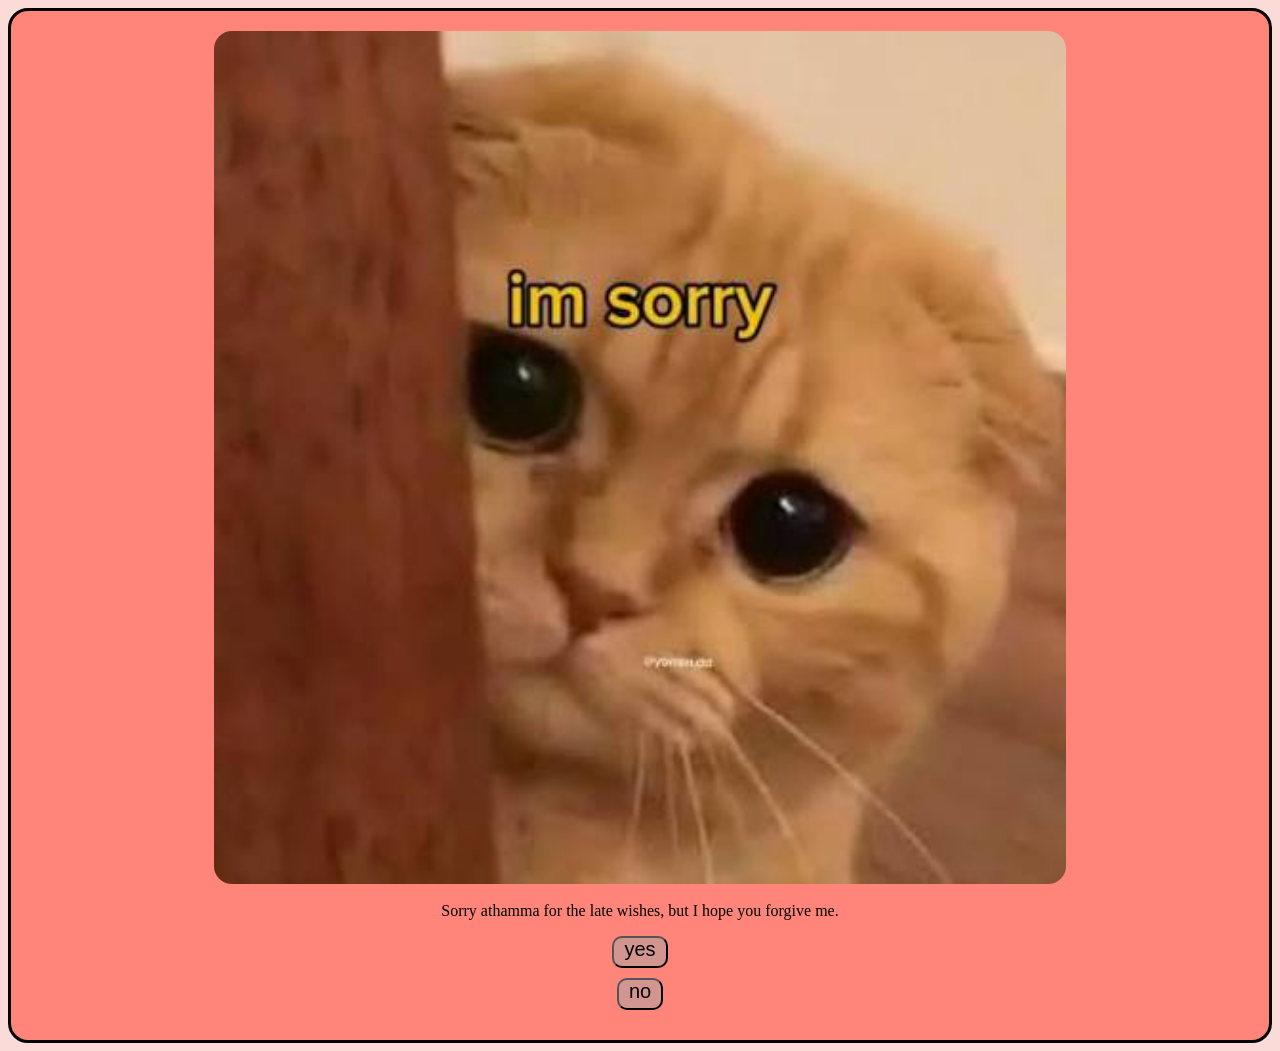
<file: index.html>
<!DOCTYPE html>
<html lang="en">
<head>
    <meta charset="UTF-8">
    <meta name="viewport" content="width=device-width, initial-scale=1.0">
    <title>Birthday Wishes</title>
    <link rel="stylesheet" href="style.css">
</head>
<body>
    <main class="box">
        <img src="imsry.webp" alt="">
        <p>
            Sorry athamma for the late wishes, but I hope you forgive me.
        </p>
        <button><a href="yes.html">yes</a></button>
        <button><a href="no.html">no</a></button>
    </main>
</body>
</html>
</file>
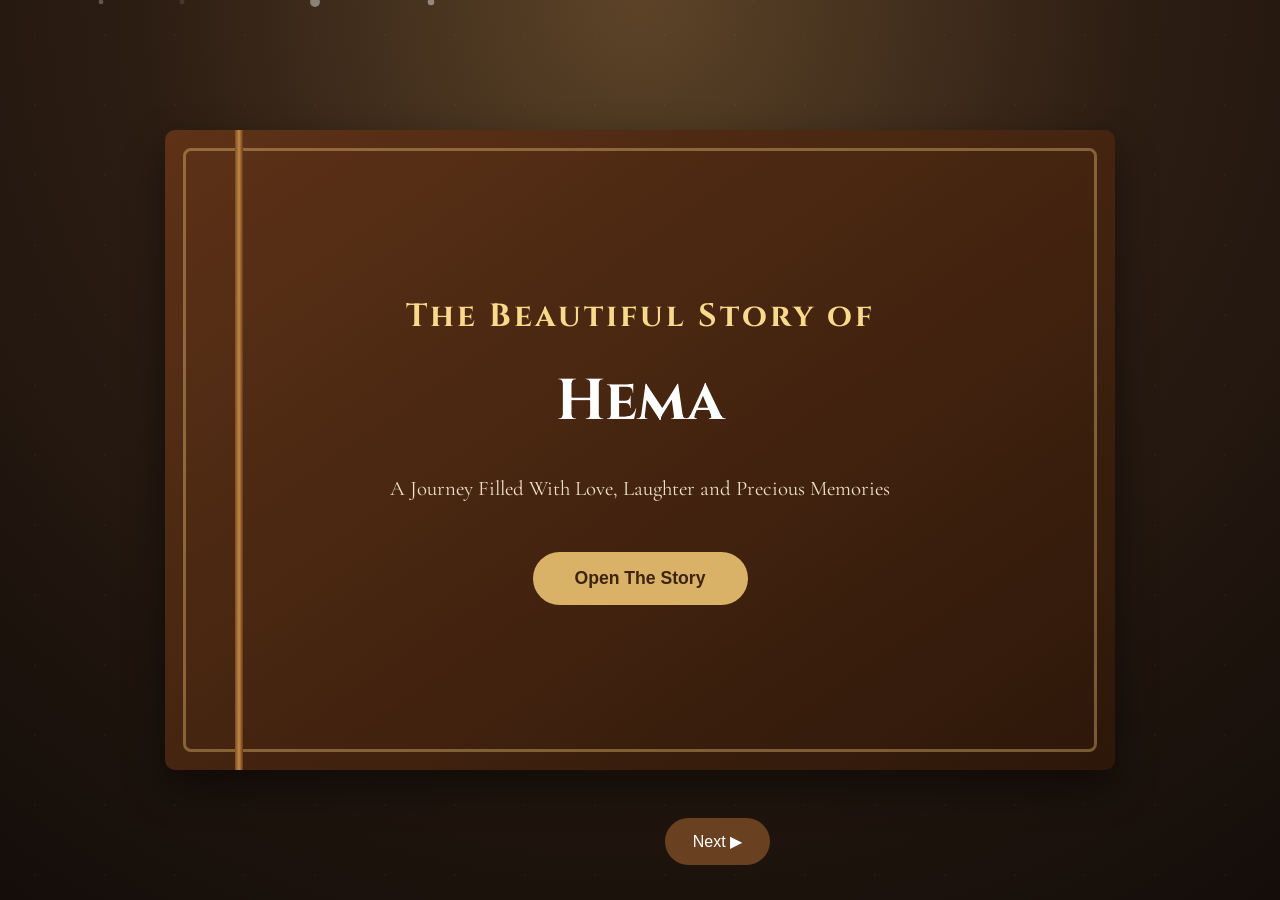
<file: Diary.html>
<!DOCTYPE html>
<html lang="en">

<head>

    <meta charset="UTF-8">

    <meta name="viewport"
          content="width=device-width, initial-scale=1.0">

    <title>Happy Birthday</title>

    <link rel="stylesheet"
          href="styles.css">

    <link rel="preconnect"
          href="https://fonts.googleapis.com">

    <link rel="preconnect"
          href="https://fonts.gstatic.com"
          crossorigin>

    <link href="https://fonts.googleapis.com/css2?family=Cinzel:wght@400;600;700&family=Cormorant+Garamond:wght@300;400;500;600&display=swap"
          rel="stylesheet">

</head>

<body>

<!-- ===================================== -->
<!-- Background -->
<!-- ===================================== -->

<div class="background"></div>

<div class="floating-particles"></div>

<!-- ===================================== -->
<!-- Book -->
<!-- ===================================== -->

<div class="book-container">

<div class="book" id="book">

<!-- ===================================== -->
<!-- COVER -->
<!-- ===================================== -->

<section class="page cover active">

<div class="cover-overlay">

<h1>
The Beautiful Story of
</h1>

<h2>

Hema
</h2>

<p>

A Journey Filled With Love,
Laughter and Precious Memories

</p>

<button id="openBook">

Open The Story

</button>

</div>

</section>

<!-- ===================================== -->
<!-- PAGE 1 -->
<!-- ===================================== -->

<section class="page">

<div class="content">

<h1>

Once Upon A Time...

</h1>

<p>

Every wonderful story begins with
someone who fills the lives of others
with kindness, warmth, and endless love.

Today, we celebrate someone truly
special.

Someone whose smile brightens every room
and whose heart has touched everyone
around her.

This book is only a tiny collection
of beautiful memories.

Happy Birthday!

</p>

</div>

</section>

<!-- ===================================== -->
<!-- PAGE 2 -->
<!-- ===================================== -->
<section class="page">

<div class="image">

<img src="engagement.jpeg">

</div>

<div class="content">

<h1>

Engagement day

</h1>

<p>
The day your hearts promised forever marked the beginning of a beautiful journey together. 


</p>

</div>

</section>

<!-- ===================================== -->
<!-- PAGE 3 -->
<!-- ===================================== -->


<section class="page">

<div class="image">

<img src="marriage day.jpeg">

</div>

<div class="content">

<h1>

Marriage Day

</h1>

<p>

May your journey together continue to be filled with love, laughter, and countless beautiful memories. Wishing you both a lifetime of happiness, togetherness, and blessings in every step you take.

</p>

</div>

</section>

<!-- ===================================== -->
<!-- PAGE 4 -->
<!-- ===================================== -->

<section class="page">

<div class="image">

<img src="recetion.jpeg">

</div>

<div class="content">

<h1>

Reception

</h1>

<p>
The day you celebrated the beginning of your new life together and marking the start of countless beautiful memories.

</p>

</div>

</section>
<!-- ===================================== -->
<!-- PAGE 5 -->
<!-- ===================================== -->
<section class="page">

<div class="image">

<img src="gruhapravesham.jpeg">

</div>

<div class="content">

<h1>

Gruhapravesham

</h1>

<p>
The day you entered your new home together was the start of countless beautiful memories. 
</p>

</div>

</section>
<!-- ===================================== -->
<!-- PAGE 6 -->
<!-- ===================================== -->
 <section class="page">

<div class="image">

<img src="green card.jpeg">

</div>

<div class="content">

<h1>

Congratulations on Getting Your Green Card

</h1>

<p>
 I'm so happy and proud of both of you for achieving this amazing milestone. Wishing you a future filled with happiness, success, and countless beautiful memories in Australia. Congratulations once again! 🎉
</p>

</div>

</section>
<!-- ===================================== -->
<!-- PAGE 7 -->
<!-- ===================================== -->

<section class="page">

<div class="image">

<img src="athamma.jpeg">

</div>

<div class="content">

<h1>

Thank You

</h1>

<p>
For every smile.

For every laugh.

For every lesson.

For always making our life brighter.

May this birthday bring you
all the happiness you deserve.  
</p>

</div>

</section>

<!-- ===================================== -->
<!-- FINAL PAGE -->
<!-- ===================================== -->

<section class="page final-page">

<h1>

Happy Birthday ❤️

</h1>
<p>

May your life always be filled
with love,
good health,
peace,
and happiness.

Have a wonderful birthday!

</p>

<button id="celebrate">
<a href="celebration.html">Celebrate 🎉</a>
</button>

</section>

</div>

</div>

<!-- ===================================== -->
<!-- Navigation -->
<!-- ===================================== -->

<div class="controls">

<button id="prev">

◀ Previous

</button>

<button id="next">

Next ▶

</button>

</div>

<script src="script.js"></script>

</body>
</html>
</file>
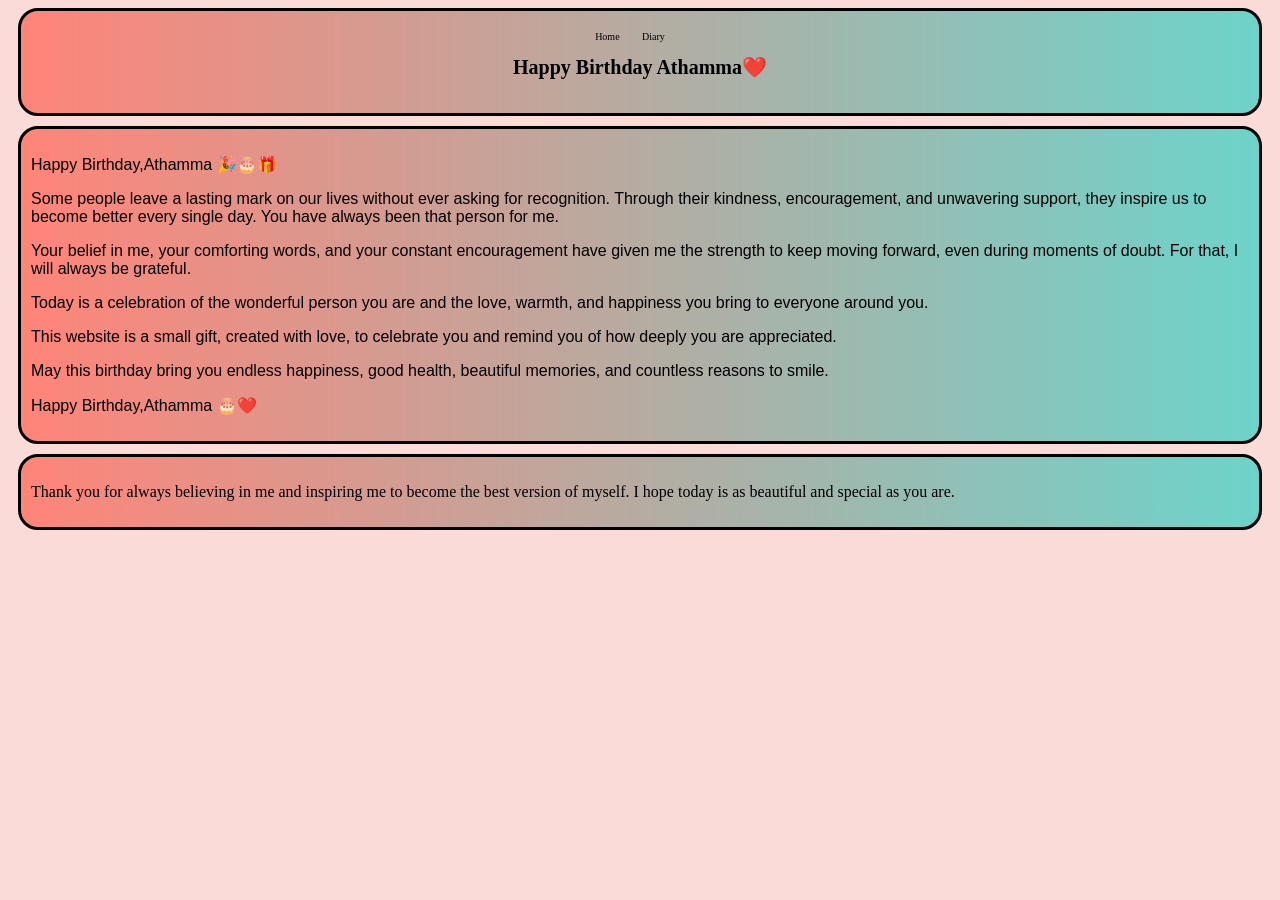
<file: home.html>
<!DOCTYPE html>
<html lang="en">
<head>
    <meta charset="UTF-8">
    <meta name="viewport" content="width=device-width, initial-scale=1.0">
    <title>Happy Birthday Athamma</title>
    <link rel="stylesheet" href="style.css">
</head>
<body>
    <header>
        <nav>
            <ul>
                <li><a href="home.html">Home</a></li>
                <li><a href="Diary.html">Diary</a></li>
            </ul>
        </nav>
        <h1>Happy Birthday Athamma❤️</h1>
    </header>
    <main class="container">
        <p>
            Happy Birthday,Athamma 🎉🎂🎁
        </p>
        <p>
            Some people leave a lasting mark on our lives without ever asking for recognition. Through their kindness, encouragement, and unwavering support, they inspire us to become better every single day. You have always been that person for me.
        </p>
        <p>
            Your belief in me, your comforting words, and your constant encouragement have given me the strength to keep moving forward, even during moments of doubt. For that, I will always be grateful.
        </p>
        <p>
            Today is a celebration of the wonderful person you are and the love, warmth, and happiness you bring to everyone around you.
        </p>
        <p>
            This website is a small gift, created with love, to celebrate you and remind you of how deeply you are appreciated.
        </p>
        <P>
            May this birthday bring you endless happiness, good health, beautiful memories, and countless reasons to smile.
        </P>
        <p>
            Happy Birthday,Athamma 🎂❤️
        </p>
        
    </main>
    <footer>
        <p>
            Thank you for always believing in me and inspiring me to become the best version of myself. I hope today is as beautiful and special as you are.
        </p>
    </footer>
</body>
</html>
</file>
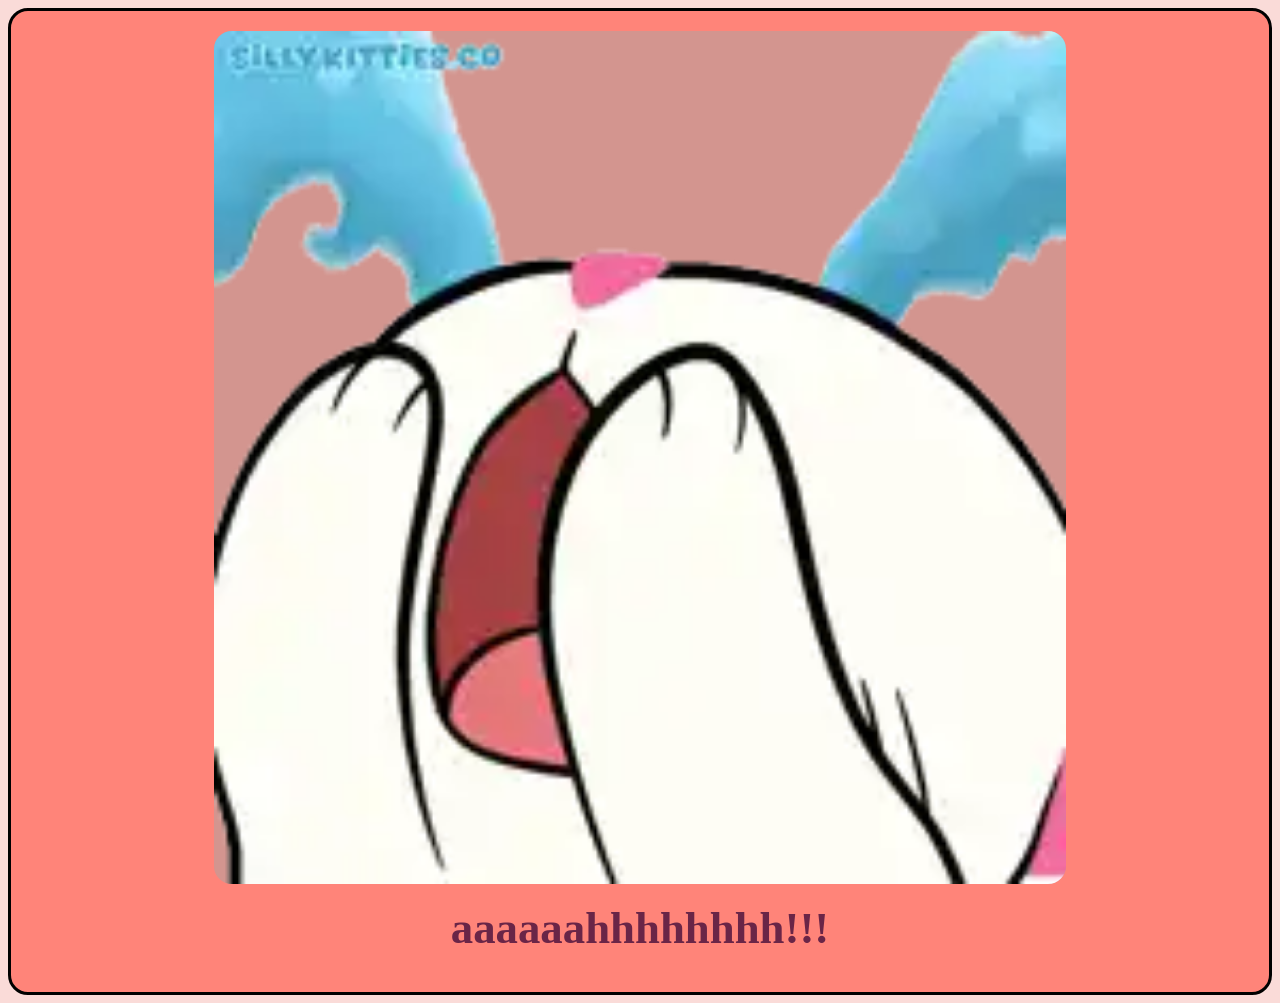
<file: no.html>
<!DOCTYPE html>
<html lang="en">
<head>
    <meta charset="UTF-8">
    <meta name="viewport" content="width=device-width, initial-scale=1.0">
    <title>pain of denial</title>
    <link rel="stylesheet" href="style.css">
</head>
<body>
     <main class="box">
        <img src="crying-crying-cat.webp" alt="">
        <h1>
          aaaaaahhhhhhhh!!!
        </h1>
    </main>
</body>
</html>
</file>
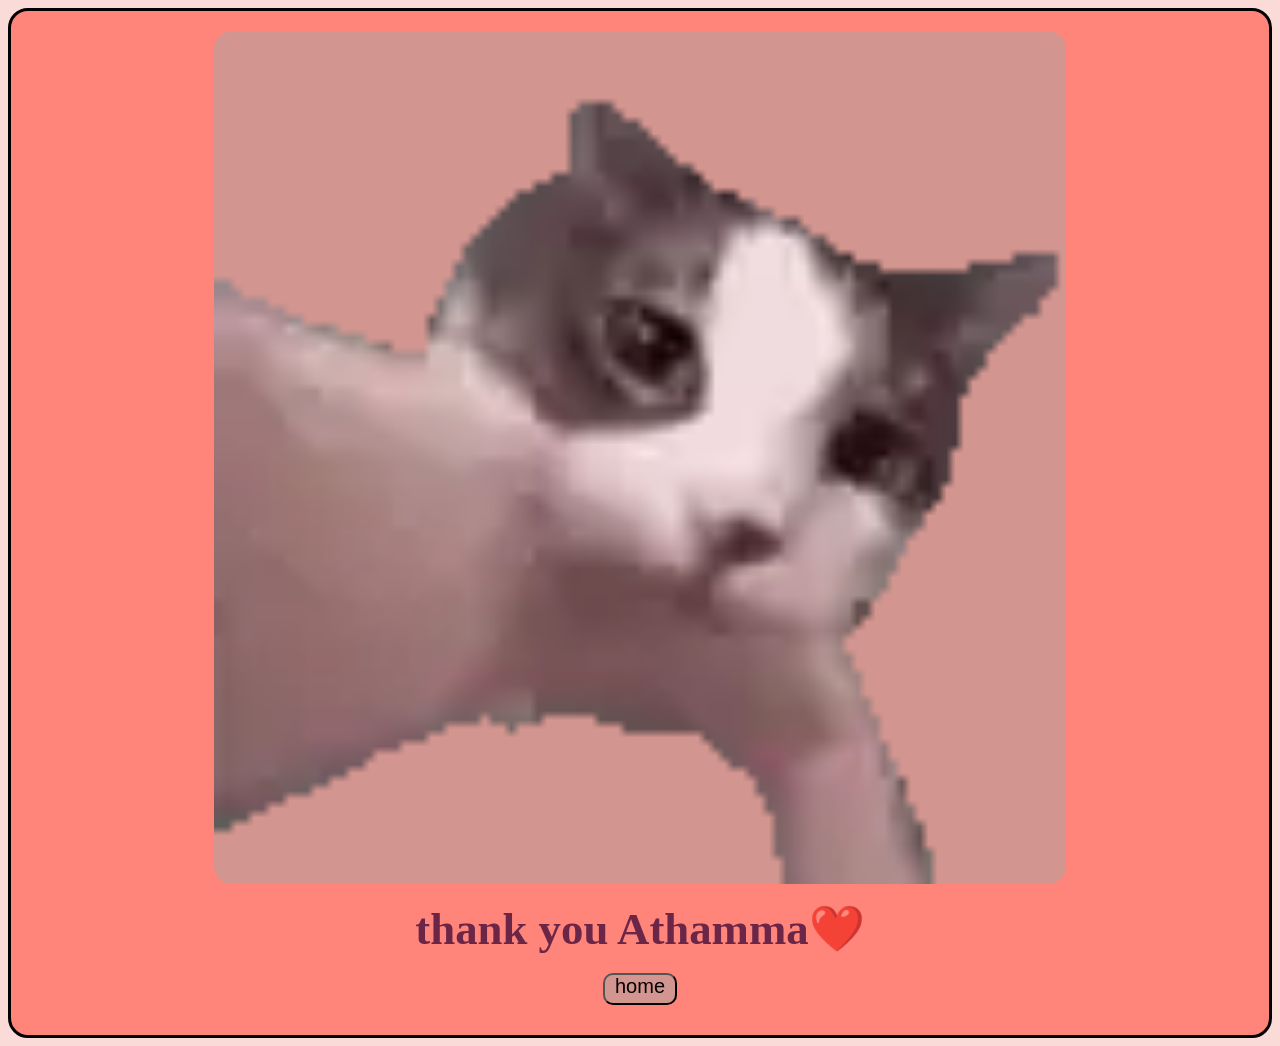
<file: Yes!.html>
<!DOCTYPE html>
<html lang="en">
<head>
    <meta charset="UTF-8">
    <meta name="viewport" content="width=device-width, initial-scale=1.0">
    <title>happy</title>
    <link rel="stylesheet" href="style.css">
</head>
<body>
     <main class="box">
        <img src="cat-cat-meme.webp" alt="">
        <h1>
          thank you Athamma❤️
        </h1>
        <button><a href="home.html">home</a></button>
</body>
</html>
</file>
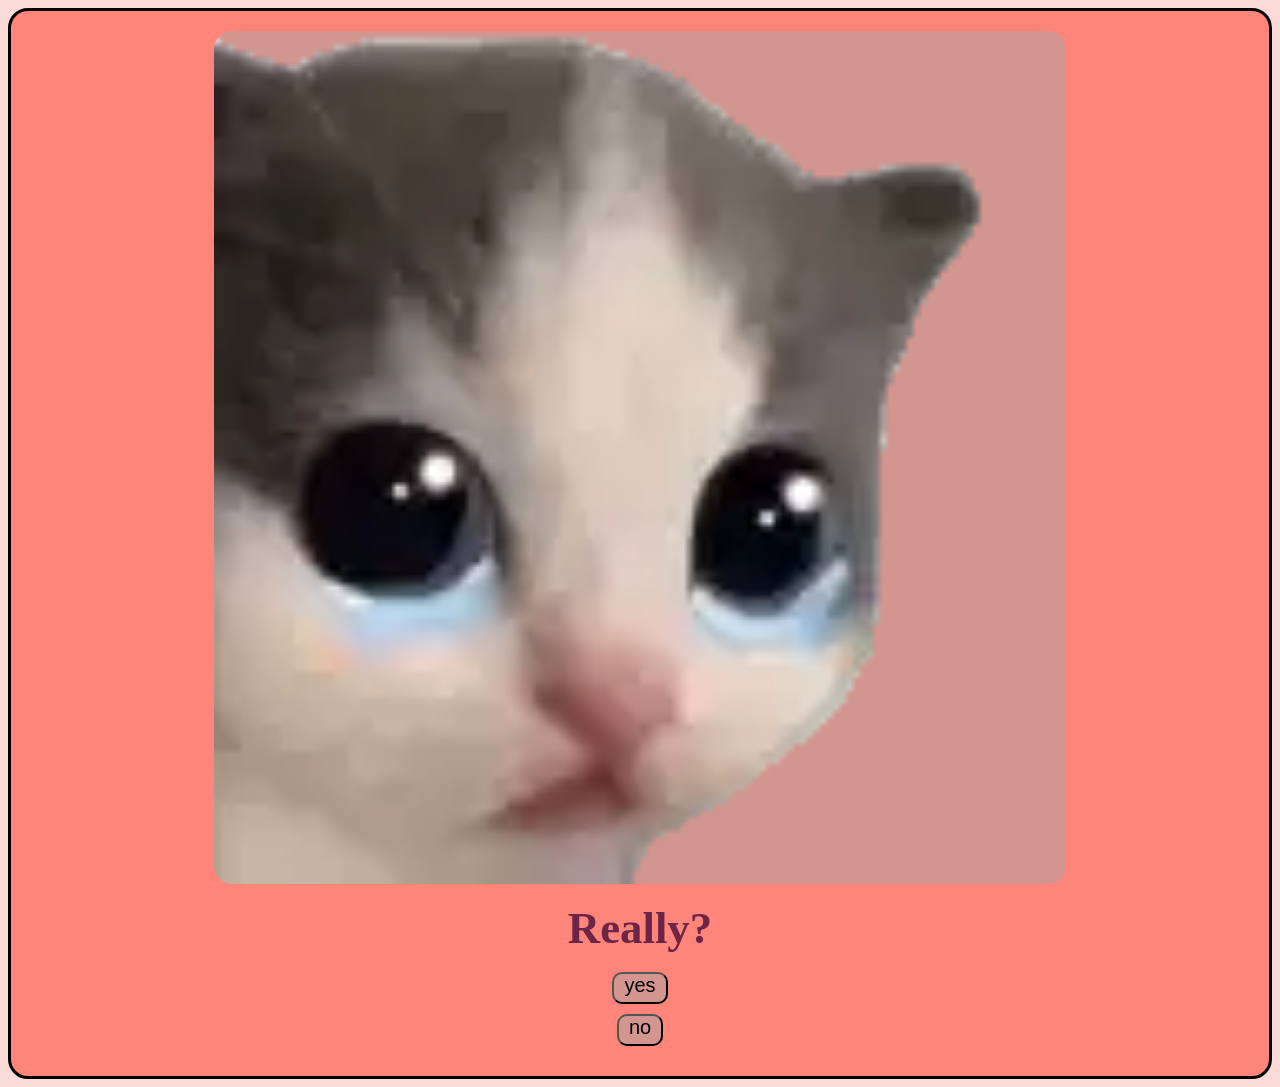
<file: yes.html>
<!DOCTYPE html>
<html lang="en">
<head>
    <meta charset="UTF-8">
    <meta name="viewport" content="width=device-width, initial-scale=1.0">
    <title>again,apology</title>
    <link rel="stylesheet" href="style.css">
</head>
<body>
     <main class="box">
        <img src="cat-cry-kitten-cry.webp" alt="">
        <h1>
           Really?
        </h1>
        <button><a href="Yes!.html">yes</a></button>
        <button><a href="no.html">no</a></button>
    </main>
</body>
</html>
</file>
<file: style.css>
body{
        background-color:#FADBD8
 }       
img {
    max-width: 100%;
    display: block;
    margin: 0 auto 10px auto;
    font-size: 20px;
    background-color: #d3958f;
}
button{
       background-color: #d3958f;
       display: block;
       margin: 0 auto 10px auto;
       font-size: 20px;
       padding: 0 10px 5px 10px;
       border-radius: 10px;
}   
      
  
    /*first page*/
.box{
    background: #ff8479;
    border: solid;
    border-radius: 20px;
    padding: 20px;
    width: auto;
    height: auto;
    margin: 0 auto;
    align-content: center;

} 
img{
    border-radius: 20px;
    width: 60%;
    height: auto;
    margin: 0 0 0 0px;  
}

a{
    text-decoration: none;
    color: black;
}   
    /*second page*/
 .box{
    text-align: center;
    border: solid;
    border-radius: 20px;
 }   
    /*third page*/
header{
        background:  linear-gradient(to right,#ff8479, #6dd3ca);
        border: solid;
        border-radius: 20px;
        padding: 20px;
        margin: 0 10px 10px 10px ;
        display: flexbox;
        text-align: center;
        font-size: x-small;   
        }
header ul {
        list-style-type: none;
        margin: 0;
        padding: 0;
        }
header li {
        display: inline;
        margin-right: 20px;
        font-size: 10px;
        }
header a {
        text-decoration: none;
        font-size: 10px;
        color: black;
        }

header a:hover {
        color:white
       }
main.container{
        background: linear-gradient(to right,#ff8479, #6dd3ca);
        border: solid;
        border-radius: 20px;
        padding: 10px;
        margin: 0 10px 10px 10px ;
        font-family:"Poppins", sans-serif;
     }
footer{
        background: linear-gradient(to right,#ff8479, #6dd3ca);
        border: solid;
        border-radius: 20px;
        padding: 10px;
        margin: 0 10px 10px 10px ;
    }
     .box img {
    width: 70%;
    margin: 0 auto 18px;
    border-radius: 18px;
}

.box h1 {
    color: #6a2547;
    margin: 10px 0 18px;
    font-size: clamp(2rem, 4vw, 2.8rem);
}

.gallery {
    display: grid;
    grid-template-columns: repeat(auto-fit, minmax(220px, 1fr));
    gap: 20px;
    margin-top: 22px;
}

.card {
    background: rgba(255, 255, 255, 0.7);
    border-radius: 20px;
    overflow: hidden;
    border: 2px solid rgba(121, 66, 96, 0.12);
    box-shadow: 0 10px 24px rgba(105, 65, 83, 0.09);
}

.card img {
    width: 100%;
    height: 250px;
    object-fit: cover;
}

.caption {
    padding: 16px 14px 18px;
}

.caption h3 {
    margin: 0 0 8px;
    color: #6a2547;
    font-size: 1.2rem;
}

.caption p {
    margin: 0;
    color: #58314e;
}



@media (max-width: 720px) {
    .hero {
        grid-template-columns: 1fr;
    }

    .site-shell {
        padding: 0 12px 20px;
    }

    .box {
        margin: 30px auto;
        padding: 22px 18px;
    }
}
</file>
<file: styles.css>
/* =====================================================
   RESET
===================================================== */

*{
    margin:0;
    padding:0;
    box-sizing:border-box;
}

html{
    scroll-behavior:smooth;
}

body{

    overflow:hidden;

    font-family:'Cormorant Garamond', serif;

    background:#24170d;

    color:#2b2116;

    height:100vh;
}


/* =====================================================
   BACKGROUND
===================================================== */

.background{

    position:fixed;

    inset:0;

    background:
    radial-gradient(circle at top,#5d4428 0%,#2c1d13 45%,#140d09 100%);

    z-index:-5;

}


.background::before{

    content:"";

    position:absolute;

    inset:0;

    background:

    radial-gradient(circle,#ffffff18 1px,transparent 1px);

    background-size:70px 70px;

    opacity:.30;

}


/* =====================================================
   FLOATING PARTICLES
===================================================== */

.floating-particles{

    position:fixed;

    inset:0;

    pointer-events:none;

    overflow:hidden;

}


.floating-particles span{

    position:absolute;

    width:4px;

    height:4px;

    border-radius:50%;

    background:white;

    opacity:.35;

}


/* =====================================================
   BOOK CONTAINER
===================================================== */

.book-container{

    width:100%;

    height:100vh;

    display:flex;

    justify-content:center;

    align-items:center;

    perspective:2500px;

}


/* =====================================================
   BOOK
===================================================== */

.book{

    position:relative;

    width:950px;

    height:640px;

    transform-style:preserve-3d;

}
@media (max-width: 768px){

    .book{
        width:95vw;
        height:92vh;
    }

}


/* =====================================================
   PAGE
===================================================== */

.page{

    position:absolute;

    inset:0;

    display:flex;

    justify-content:center;

    align-items:center;

    flex-direction:column;

    background:#f5ebd4;

    background-image:

    linear-gradient(rgba(255,255,255,.25),rgba(255,255,255,.25)),

    url("https://www.transparenttextures.com/patterns/old-paper.png");

    border-radius:10px;

    padding:60px;

    box-shadow:

    0 18px 40px rgba(0,0,0,.45);

    transform-origin:left center;

    backface-visibility:hidden;

    transition:1s;

}


/* =====================================================
   COVER
===================================================== */

.cover{

    background:

    linear-gradient(145deg,#5d3217,#2d1709);

    color:white;

    overflow:hidden;

}


.cover::before{

    content:"";

    position:absolute;

    inset:18px;

    border:3px solid rgba(255,215,130,.35);

    border-radius:8px;

}


.cover::after{

    content:"";

    position:absolute;

    top:0;

    left:70px;

    width:8px;

    height:100%;

    background:

    linear-gradient(

    to right,

    #7d4b25,

    #c08945,

    #6a3818

    );

}


/* =====================================================
   COVER CONTENT
===================================================== */

.cover-overlay{

    text-align:center;

    z-index:2;

    max-width:650px;

}


.cover h1{

    font-family:'Cinzel', serif;

    font-size:2rem;

    letter-spacing:3px;

    color:#f9d98c;

}


.cover h2{

    margin-top:25px;

    font-size:3.6rem;

    font-family:'Cinzel', serif;

    color:white;

}


.cover p{

    margin-top:30px;

    font-size:1.3rem;

    line-height:1.8;

    color:#efe1c8;

}


/* =====================================================
   BUTTON
===================================================== */

.cover button{

    margin-top:45px;

    padding:16px 42px;

    border:none;

    border-radius:50px;

    cursor:pointer;

    background:#d9b267;

    color:#3d2411;

    font-size:1.1rem;

    font-weight:bold;

    transition:.35s;

}


.cover button:hover{

    transform:translateY(-4px);

    box-shadow:

    0 10px 20px rgba(0,0,0,.35);

}


/* =====================================================
   CONTENT
===================================================== */

.content{

    text-align:center;

    max-width:700px;

}


.content h1{

    font-size:3rem;

    color:#5d3217;

    margin-bottom:25px;

    font-family:'Cinzel', serif;

}


.content p{

    font-size:1.45rem;

    line-height:1.8;

    color:#4b3b30;

}


/* =====================================================
   IMAGES
===================================================== */

.image{

    margin-bottom:30px;

}


.image img{

    width:300px;

    height:300px;

    object-fit:cover;

    border:10px solid white;

    box-shadow:

    0 10px 25px rgba(0,0,0,.25);

    transform:rotate(-3deg);

    transition:.4s;

}


.image img:hover{

    transform:

    rotate(0deg)

    scale(1.05);

}
/* =====================================================
   PAGE FLIP STATES
===================================================== */

.page{
    opacity:0;
    visibility:hidden;
    transform:rotateY(-180deg);
    z-index:1;
}

.page.active{
    opacity:1;
    visibility:visible;
    transform:rotateY(0deg);
    z-index:10;
}


/* =====================================================
   LETTER PAGE
===================================================== */

.letters{
    text-align:center;
}

.letters h1{

    font-family:'Cinzel', serif;

    font-size:3rem;

    margin-bottom:50px;

    color:#5d3217;

}

.letter-grid{

    display:grid;

    grid-template-columns:repeat(auto-fit,minmax(180px,1fr));

    gap:35px;

    width:100%;

    max-width:800px;

}

.letter{

    background:#fffdf8;

    border-radius:12px;

    padding:30px;

    cursor:pointer;

    box-shadow:0 12px 25px rgba(0,0,0,.15);

    transition:.35s;

    border:2px solid #d8c6a6;

}

.letter:hover{

    transform:translateY(-10px) scale(1.04);

    box-shadow:0 18px 35px rgba(0,0,0,.25);

}

.letter{

    font-size:1.2rem;

}

.letter h3{

    margin-top:15px;

    margin-bottom:10px;

    color:#5d3217;

}

.letter p{

    color:#6a5a4a;

}


/* =====================================================
   FINAL PAGE
===================================================== */

.final-page{

    text-align:center;

    background:
    radial-gradient(circle,#fff7eb,#f3e4c6);

}

.final-page h1{

    font-family:'Cinzel', serif;

    font-size:4rem;

    color:#8d2525;

}

.final-page p{

    margin-top:30px;

    font-size:1.5rem;

    max-width:700px;

    line-height:1.8;

}

.cake{

    width:260px;

    margin-top:25px;

    margin-bottom:25px;

    animation:floatCake 3s ease-in-out infinite;

}

@keyframes floatCake{

    0%{

        transform:translateY(0);

    }

    50%{

        transform:translateY(-12px);

    }

    100%{

        transform:translateY(0);

    }

}

#celebrate{

    margin-top:35px;

    padding:18px 45px;

    border:none;

    border-radius:50px;

    background:#b57a2d;

    color:white;

    font-size:1.1rem;

    cursor:pointer;

    transition:.35s;

}

#celebrate:hover{

    transform:scale(1.08);

    box-shadow:0 10px 25px rgba(0,0,0,.25);

}


/* =====================================================
   CONTROLS
===================================================== */

.controls{

    position:fixed;

    bottom:35px;

    left:50%;

    transform:translateX(-50%);

    display:flex;

    gap:20px;

    z-index:100;

}

.controls button{

    border:none;

    cursor:pointer;

    padding:14px 28px;

    border-radius:40px;

    background:#6a4120;

    color:white;

    font-size:1rem;

    transition:.3s;

}

.controls button:hover{

    background:#8f5b31;

    transform:translateY(-3px);

}


/* =====================================================
   PARTICLE ANIMATION
===================================================== */

@keyframes floatParticle{

    0%{

        transform:translateY(100vh);

        opacity:0;

    }

    10%{

        opacity:.4;

    }

    100%{

        transform:translateY(-120px);

        opacity:0;

    }

}

.floating-particles span{

    animation:floatParticle linear infinite;

}


/* =====================================================
   PAGE FADE
===================================================== */

@keyframes fadeUp{

    from{

        opacity:0;

        transform:translateY(25px);

    }

    to{

        opacity:1;

        transform:translateY(0);

    }

}

.page.active .content,
.page.active .image,
.page.active h1,
.page.active p,
.page.active button,
.page.active .letter-grid{

    animation:fadeUp .8s ease;

}


/* =====================================================
   RESPONSIVE
===================================================== */

@media(max-width:1000px){

.book{

    width:92vw;

    height:82vh;

}

.page{

    padding:40px;

}

.cover h2{

    font-size:2.6rem;

}

.content h1{

    font-size:2.4rem;

}

.content p{

    font-size:1.2rem;

}

.image img{

    width:220px;

    height:220px;

}

}


@media(max-width:700px){

.page{

    padding:30px;

}

.cover h1{

    font-size:1.3rem;

}

.cover h2{

    font-size:2rem;

}

.cover p{

    font-size:1rem;

}

.content h1{

    font-size:1.8rem;

}

.content p{

    font-size:1rem;

}


.letters h1{

    font-size:2rem;

}

.letter-grid{

    grid-template-columns:1fr;

}

.controls{

    bottom:15px;

}

.controls button{

    padding:12px 18px;

    font-size:.9rem;

}

.final-page h1{

    font-size:2.5rem;

}

.cake{

    width:180px;

}

}
button a {
    text-decoration: none;
    color: #fff;
    font-weight: bold;
}
</file>
